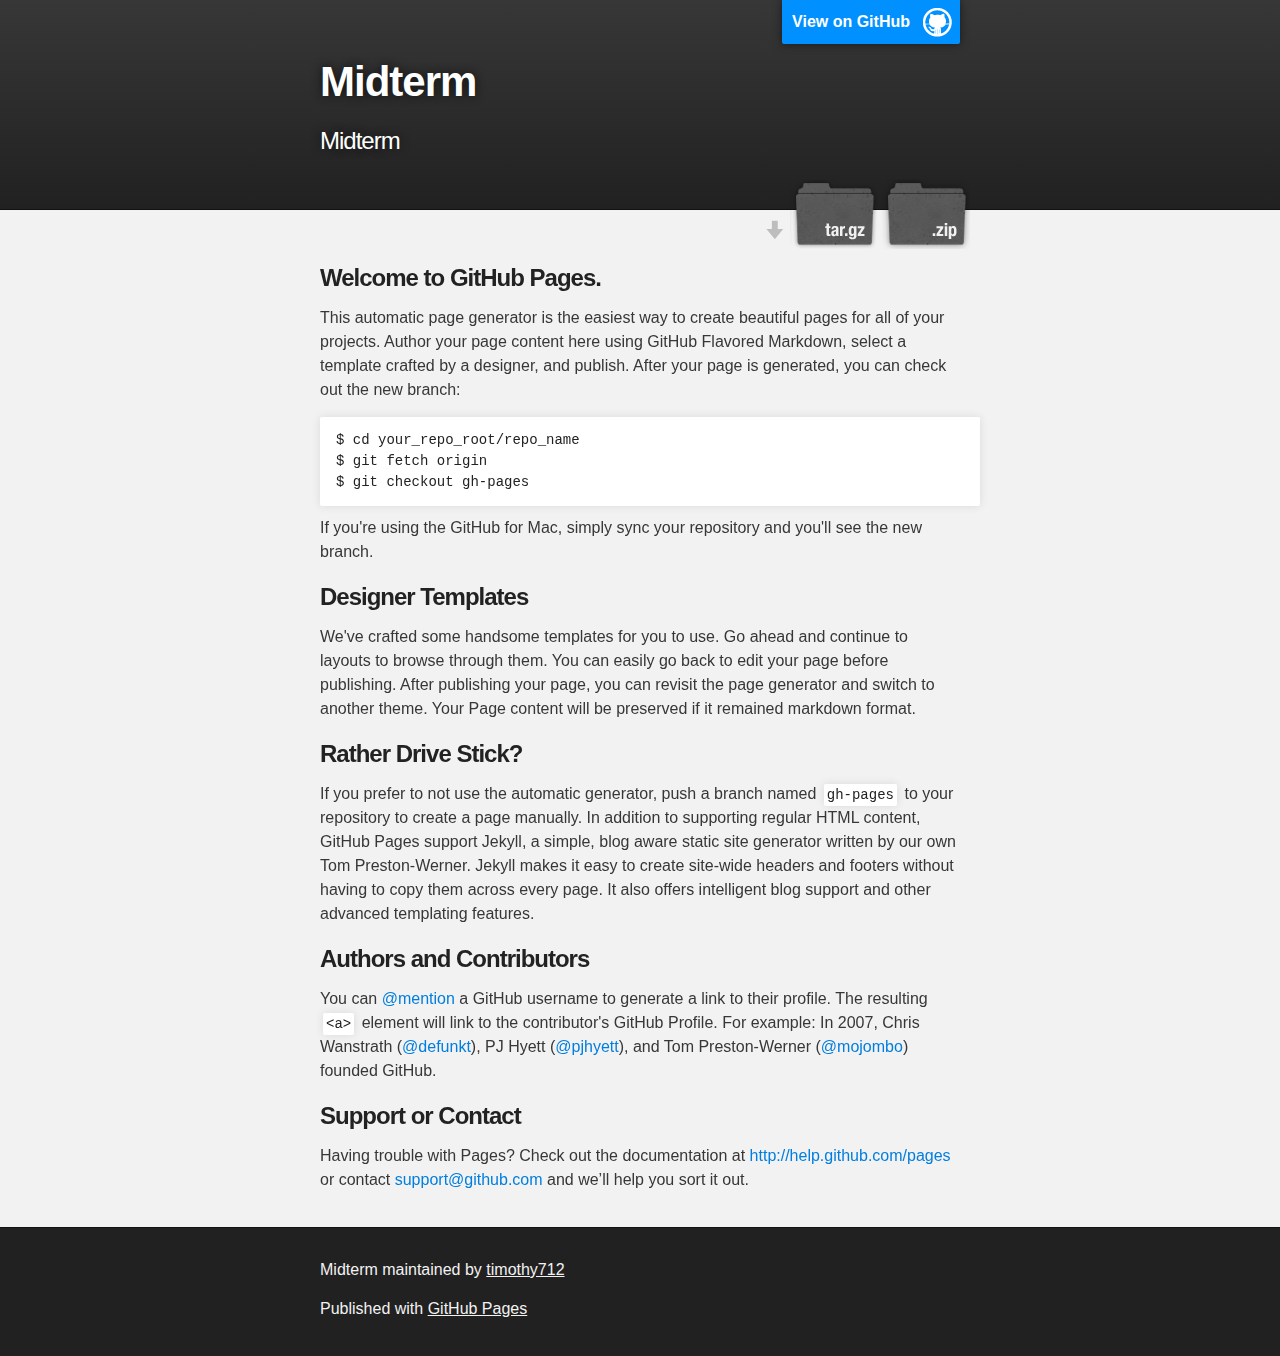
<file: index.html>
<!DOCTYPE html>
<html>

  <head>
    <meta charset='utf-8'>
    <meta http-equiv="X-UA-Compatible" content="chrome=1">
    <meta name="description" content="Midterm : Midterm">

    <link rel="stylesheet" type="text/css" media="screen" href="stylesheets/stylesheet.css">

    <title>Midterm</title>
  </head>

  <body>

    <!-- HEADER -->
    <div id="header_wrap" class="outer">
        <header class="inner">
          <a id="forkme_banner" href="https://github.com/timothy712/Midterm">View on GitHub</a>

          <h1 id="project_title">Midterm</h1>
          <h2 id="project_tagline">Midterm</h2>

            <section id="downloads">
              <a class="zip_download_link" href="https://github.com/timothy712/Midterm/zipball/master">Download this project as a .zip file</a>
              <a class="tar_download_link" href="https://github.com/timothy712/Midterm/tarball/master">Download this project as a tar.gz file</a>
            </section>
        </header>
    </div>

    <!-- MAIN CONTENT -->
    <div id="main_content_wrap" class="outer">
      <section id="main_content" class="inner">
        <h3>
<a id="welcome-to-github-pages" class="anchor" href="#welcome-to-github-pages" aria-hidden="true"><span class="octicon octicon-link"></span></a>Welcome to GitHub Pages.</h3>

<p>This automatic page generator is the easiest way to create beautiful pages for all of your projects. Author your page content here using GitHub Flavored Markdown, select a template crafted by a designer, and publish. After your page is generated, you can check out the new branch:</p>

<pre><code>$ cd your_repo_root/repo_name
$ git fetch origin
$ git checkout gh-pages
</code></pre>

<p>If you're using the GitHub for Mac, simply sync your repository and you'll see the new branch.</p>

<h3>
<a id="designer-templates" class="anchor" href="#designer-templates" aria-hidden="true"><span class="octicon octicon-link"></span></a>Designer Templates</h3>

<p>We've crafted some handsome templates for you to use. Go ahead and continue to layouts to browse through them. You can easily go back to edit your page before publishing. After publishing your page, you can revisit the page generator and switch to another theme. Your Page content will be preserved if it remained markdown format.</p>

<h3>
<a id="rather-drive-stick" class="anchor" href="#rather-drive-stick" aria-hidden="true"><span class="octicon octicon-link"></span></a>Rather Drive Stick?</h3>

<p>If you prefer to not use the automatic generator, push a branch named <code>gh-pages</code> to your repository to create a page manually. In addition to supporting regular HTML content, GitHub Pages support Jekyll, a simple, blog aware static site generator written by our own Tom Preston-Werner. Jekyll makes it easy to create site-wide headers and footers without having to copy them across every page. It also offers intelligent blog support and other advanced templating features.</p>

<h3>
<a id="authors-and-contributors" class="anchor" href="#authors-and-contributors" aria-hidden="true"><span class="octicon octicon-link"></span></a>Authors and Contributors</h3>

<p>You can <a href="https://github.com/blog/821" class="user-mention">@mention</a> a GitHub username to generate a link to their profile. The resulting <code>&lt;a&gt;</code> element will link to the contributor's GitHub Profile. For example: In 2007, Chris Wanstrath (<a href="https://github.com/defunkt" class="user-mention">@defunkt</a>), PJ Hyett (<a href="https://github.com/pjhyett" class="user-mention">@pjhyett</a>), and Tom Preston-Werner (<a href="https://github.com/mojombo" class="user-mention">@mojombo</a>) founded GitHub.</p>

<h3>
<a id="support-or-contact" class="anchor" href="#support-or-contact" aria-hidden="true"><span class="octicon octicon-link"></span></a>Support or Contact</h3>

<p>Having trouble with Pages? Check out the documentation at <a href="http://help.github.com/pages">http://help.github.com/pages</a> or contact <a href="mailto:support@github.com">support@github.com</a> and we’ll help you sort it out.</p>
      </section>
    </div>

    <!-- FOOTER  -->
    <div id="footer_wrap" class="outer">
      <footer class="inner">
        <p class="copyright">Midterm maintained by <a href="https://github.com/timothy712">timothy712</a></p>
        <p>Published with <a href="http://pages.github.com">GitHub Pages</a></p>
      </footer>
    </div>

    

  </body>
</html>
</file>
<file: stylesheets/stylesheet.css>
/*******************************************************************************
Slate Theme for GitHub Pages
by Jason Costello, @jsncostello
*******************************************************************************/

@import url(pygment_trac.css);

/*******************************************************************************
MeyerWeb Reset
*******************************************************************************/

html, body, div, span, applet, object, iframe,
h1, h2, h3, h4, h5, h6, p, blockquote, pre,
a, abbr, acronym, address, big, cite, code,
del, dfn, em, img, ins, kbd, q, s, samp,
small, strike, strong, sub, sup, tt, var,
b, u, i, center,
dl, dt, dd, ol, ul, li,
fieldset, form, label, legend,
table, caption, tbody, tfoot, thead, tr, th, td,
article, aside, canvas, details, embed,
figure, figcaption, footer, header, hgroup,
menu, nav, output, ruby, section, summary,
time, mark, audio, video {
  margin: 0;
  padding: 0;
  border: 0;
  font: inherit;
  vertical-align: baseline;
}

/* HTML5 display-role reset for older browsers */
article, aside, details, figcaption, figure,
footer, header, hgroup, menu, nav, section {
  display: block;
}

ol, ul {
  list-style: none;
}

table {
  border-collapse: collapse;
  border-spacing: 0;
}

/*******************************************************************************
Theme Styles
*******************************************************************************/

body {
  box-sizing: border-box;
  color:#373737;
  background: #212121;
  font-size: 16px;
  font-family: 'Myriad Pro', Calibri, Helvetica, Arial, sans-serif;
  line-height: 1.5;
  -webkit-font-smoothing: antialiased;
}

h1, h2, h3, h4, h5, h6 {
  margin: 10px 0;
  font-weight: 700;
  color:#222222;
  font-family: 'Lucida Grande', 'Calibri', Helvetica, Arial, sans-serif;
  letter-spacing: -1px;
}

h1 {
  font-size: 36px;
  font-weight: 700;
}

h2 {
  padding-bottom: 10px;
  font-size: 32px;
  background: url('../images/bg_hr.png') repeat-x bottom;
}

h3 {
  font-size: 24px;
}

h4 {
  font-size: 21px;
}

h5 {
  font-size: 18px;
}

h6 {
  font-size: 16px;
}

p {
  margin: 10px 0 15px 0;
}

footer p {
  color: #f2f2f2;
}

a {
  text-decoration: none;
  color: #007edf;
  text-shadow: none;

  transition: color 0.5s ease;
  transition: text-shadow 0.5s ease;
  -webkit-transition: color 0.5s ease;
  -webkit-transition: text-shadow 0.5s ease;
  -moz-transition: color 0.5s ease;
  -moz-transition: text-shadow 0.5s ease;
  -o-transition: color 0.5s ease;
  -o-transition: text-shadow 0.5s ease;
  -ms-transition: color 0.5s ease;
  -ms-transition: text-shadow 0.5s ease;
}

a:hover, a:focus {text-decoration: underline;}

footer a {
  color: #F2F2F2;
  text-decoration: underline;
}

em {
  font-style: italic;
}

strong {
  font-weight: bold;
}

img {
  position: relative;
  margin: 0 auto;
  max-width: 739px;
  padding: 5px;
  margin: 10px 0 10px 0;
  border: 1px solid #ebebeb;

  box-shadow: 0 0 5px #ebebeb;
  -webkit-box-shadow: 0 0 5px #ebebeb;
  -moz-box-shadow: 0 0 5px #ebebeb;
  -o-box-shadow: 0 0 5px #ebebeb;
  -ms-box-shadow: 0 0 5px #ebebeb;
}

p img {
  display: inline;
  margin: 0;
  padding: 0;
  vertical-align: middle;
  text-align: center;
  border: none;
}

pre, code {
  width: 100%;
  color: #222;
  background-color: #fff;

  font-family: Monaco, "Bitstream Vera Sans Mono", "Lucida Console", Terminal, monospace;
  font-size: 14px;

  border-radius: 2px;
  -moz-border-radius: 2px;
  -webkit-border-radius: 2px;
}

pre {
  width: 100%;
  padding: 10px;
  box-shadow: 0 0 10px rgba(0,0,0,.1);
  overflow: auto;
}

code {
  padding: 3px;
  margin: 0 3px;
  box-shadow: 0 0 10px rgba(0,0,0,.1);
}

pre code {
  display: block;
  box-shadow: none;
}

blockquote {
  color: #666;
  margin-bottom: 20px;
  padding: 0 0 0 20px;
  border-left: 3px solid #bbb;
}


ul, ol, dl {
  margin-bottom: 15px
}

ul {
  list-style: inside;
  padding-left: 20px;
}

ol {
  list-style: decimal inside;
  padding-left: 20px;
}

dl dt {
  font-weight: bold;
}

dl dd {
  padding-left: 20px;
  font-style: italic;
}

dl p {
  padding-left: 20px;
  font-style: italic;
}

hr {
  height: 1px;
  margin-bottom: 5px;
  border: none;
  background: url('../images/bg_hr.png') repeat-x center;
}

table {
  border: 1px solid #373737;
  margin-bottom: 20px;
  text-align: left;
 }

th {
  font-family: 'Lucida Grande', 'Helvetica Neue', Helvetica, Arial, sans-serif;
  padding: 10px;
  background: #373737;
  color: #fff;
 }

td {
  padding: 10px;
  border: 1px solid #373737;
 }

form {
  background: #f2f2f2;
  padding: 20px;
}

/*******************************************************************************
Full-Width Styles
*******************************************************************************/

.outer {
  width: 100%;
}

.inner {
  position: relative;
  max-width: 640px;
  padding: 20px 10px;
  margin: 0 auto;
}

#forkme_banner {
  display: block;
  position: absolute;
  top:0;
  right: 10px;
  z-index: 10;
  padding: 10px 50px 10px 10px;
  color: #fff;
  background: url('../images/blacktocat.png') #0090ff no-repeat 95% 50%;
  font-weight: 700;
  box-shadow: 0 0 10px rgba(0,0,0,.5);
  border-bottom-left-radius: 2px;
  border-bottom-right-radius: 2px;
}

#header_wrap {
  background: #212121;
  background: -moz-linear-gradient(top, #373737, #212121);
  background: -webkit-linear-gradient(top, #373737, #212121);
  background: -ms-linear-gradient(top, #373737, #212121);
  background: -o-linear-gradient(top, #373737, #212121);
  background: linear-gradient(top, #373737, #212121);
}

#header_wrap .inner {
  padding: 50px 10px 30px 10px;
}

#project_title {
  margin: 0;
  color: #fff;
  font-size: 42px;
  font-weight: 700;
  text-shadow: #111 0px 0px 10px;
}

#project_tagline {
  color: #fff;
  font-size: 24px;
  font-weight: 300;
  background: none;
  text-shadow: #111 0px 0px 10px;
}

#downloads {
  position: absolute;
  width: 210px;
  z-index: 10;
  bottom: -40px;
  right: 0;
  height: 70px;
  background: url('../images/icon_download.png') no-repeat 0% 90%;
}

.zip_download_link {
  display: block;
  float: right;
  width: 90px;
  height:70px;
  text-indent: -5000px;
  overflow: hidden;
  background: url(../images/sprite_download.png) no-repeat bottom left;
}

.tar_download_link {
  display: block;
  float: right;
  width: 90px;
  height:70px;
  text-indent: -5000px;
  overflow: hidden;
  background: url(../images/sprite_download.png) no-repeat bottom right;
  margin-left: 10px;
}

.zip_download_link:hover {
  background: url(../images/sprite_download.png) no-repeat top left;
}

.tar_download_link:hover {
  background: url(../images/sprite_download.png) no-repeat top right;
}

#main_content_wrap {
  background: #f2f2f2;
  border-top: 1px solid #111;
  border-bottom: 1px solid #111;
}

#main_content {
  padding-top: 40px;
}

#footer_wrap {
  background: #212121;
}



/*******************************************************************************
Small Device Styles
*******************************************************************************/

@media screen and (max-width: 480px) {
  body {
    font-size:14px;
  }

  #downloads {
    display: none;
  }

  .inner {
    min-width: 320px;
    max-width: 480px;
  }

  #project_title {
  font-size: 32px;
  }

  h1 {
    font-size: 28px;
  }

  h2 {
    font-size: 24px;
  }

  h3 {
    font-size: 21px;
  }

  h4 {
    font-size: 18px;
  }

  h5 {
    font-size: 14px;
  }

  h6 {
    font-size: 12px;
  }

  code, pre {
    min-width: 320px;
    max-width: 480px;
    font-size: 11px;
  }

}
</file>
